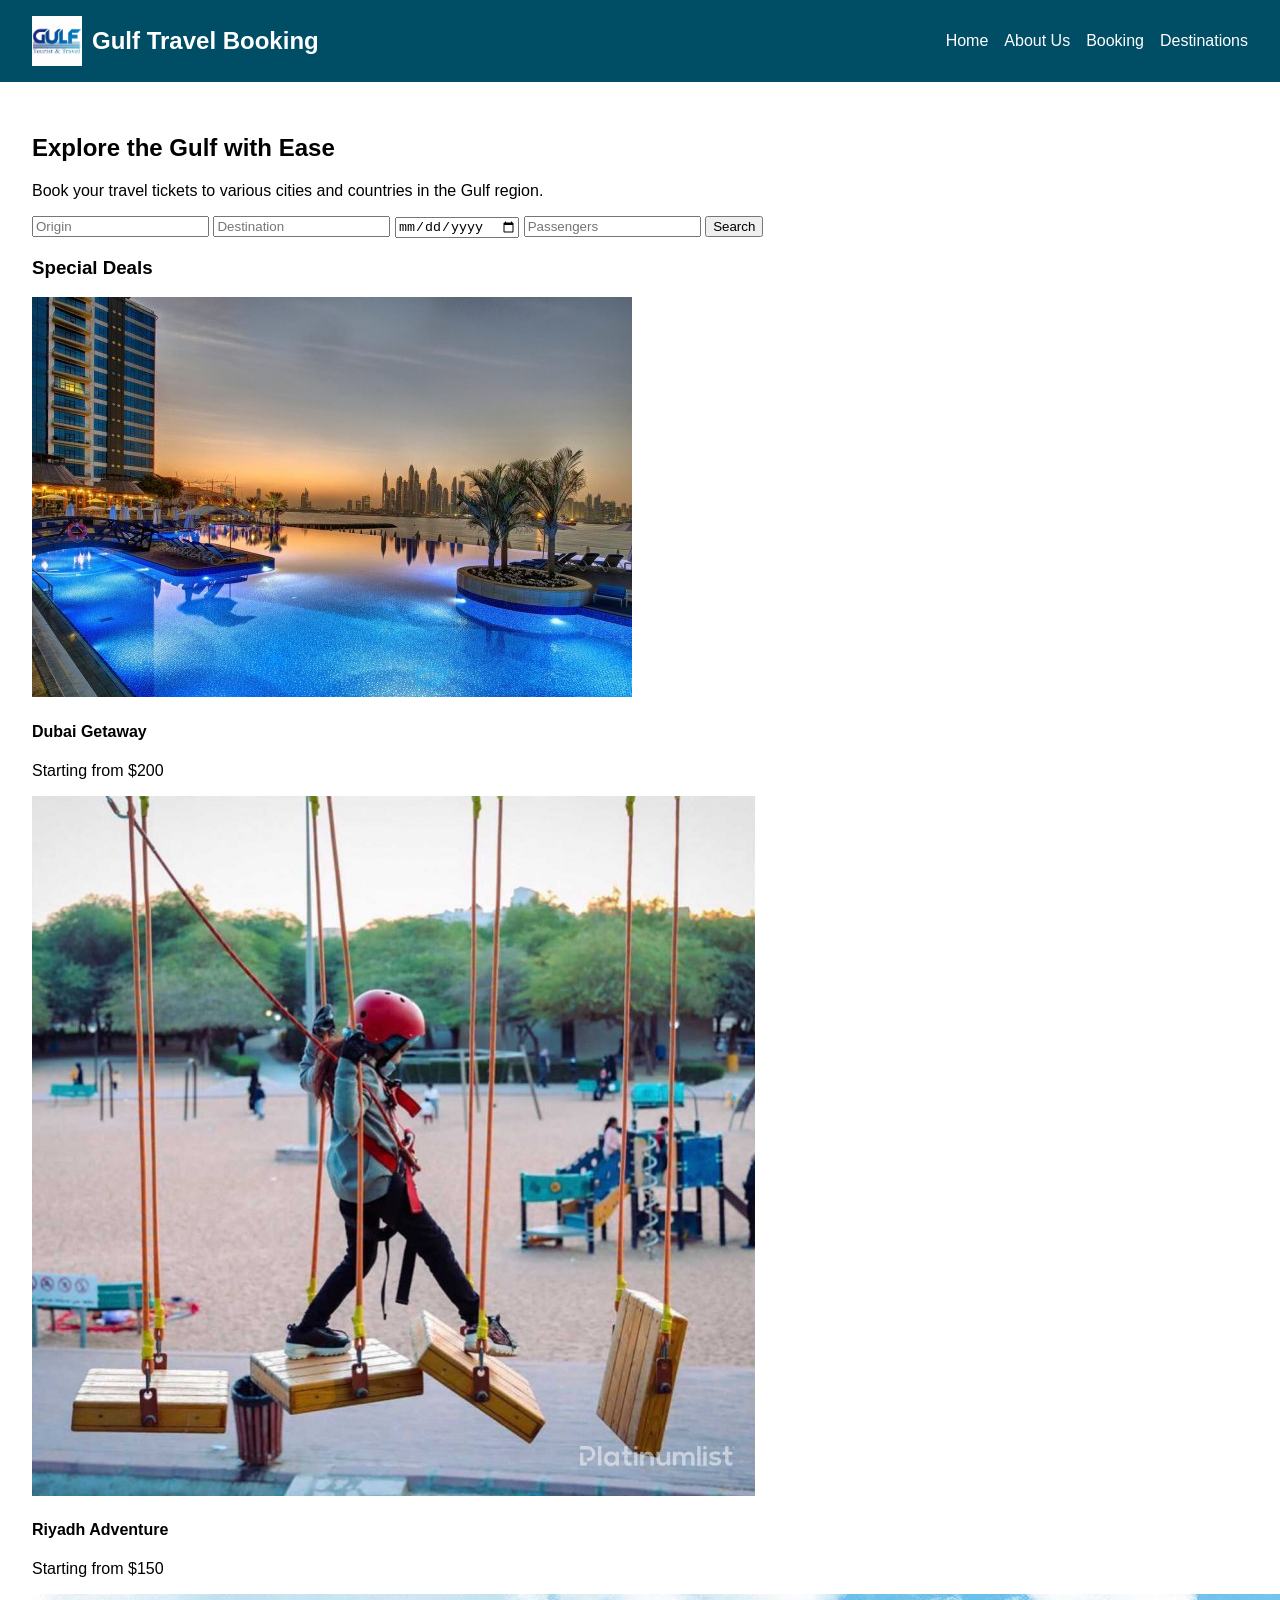
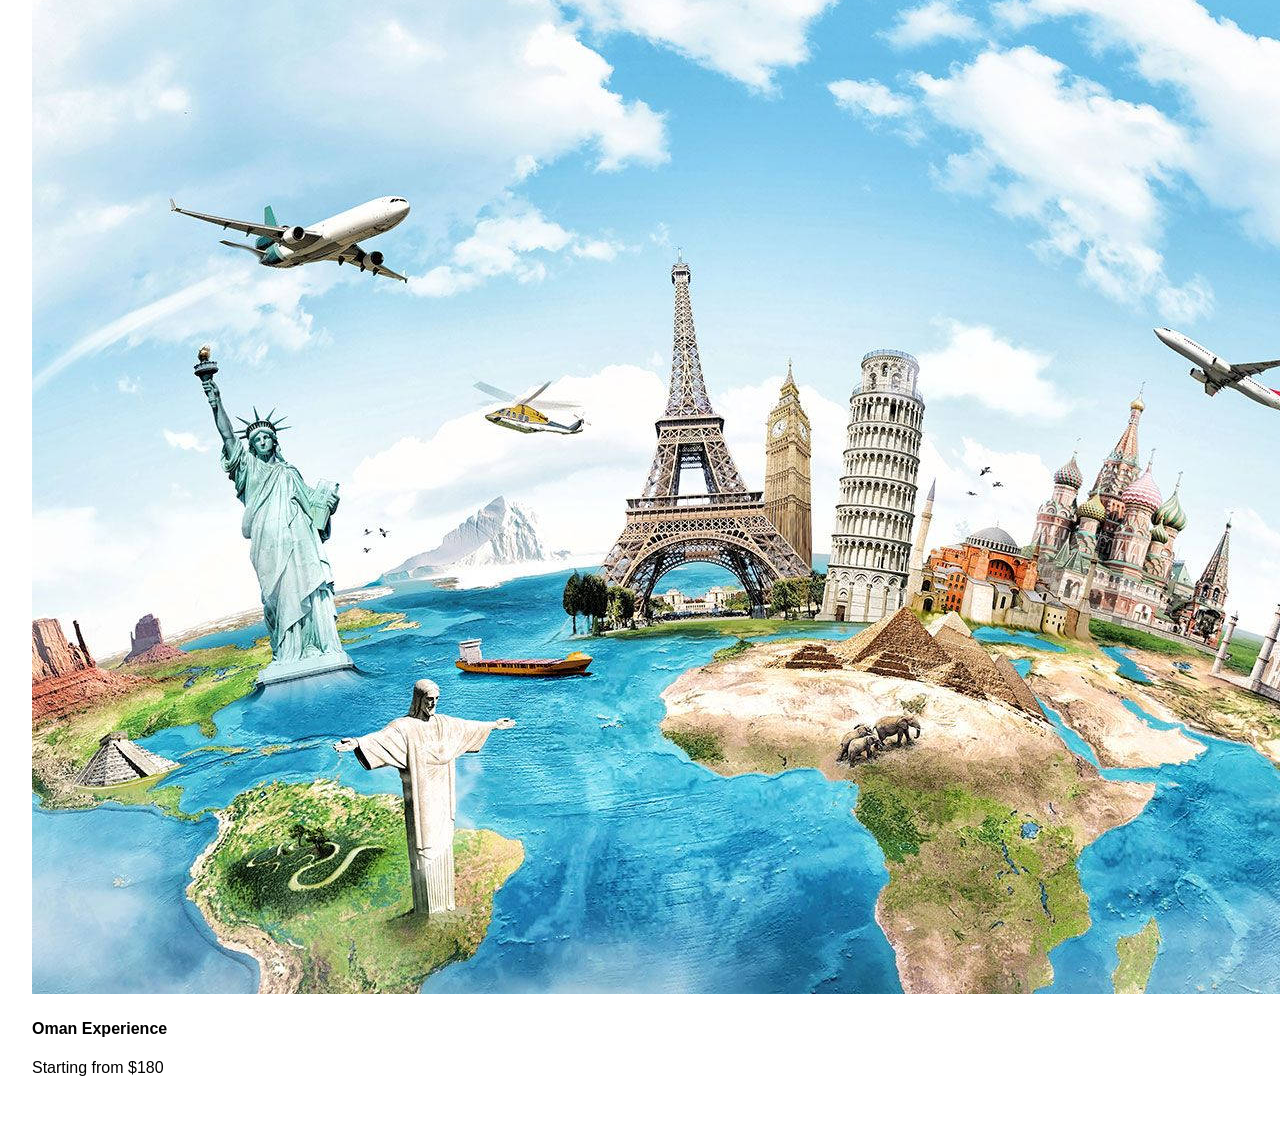
<file: index.html>
<!DOCTYPE html>
<html lang="en">
<head>
    <meta charset="UTF-8">
    <meta name="viewport" content="width=device-width, initial-scale=1.0">
    <title>Gulf Travel Booking</title>
    <link rel="stylesheet" href="styles.css">
</head>
<body>
    <header>
        <nav>
            <div class="logo">
                <img src="img/logo.jfif" alt="Logo" class="logo-img">
                <h1>Gulf Travel Booking</h1>
            </div>
            <ul class="nav-links">
                <li><a href="index.html">Home</a></li>
                <li><a href="about_us.html">About Us</a></li>
                <li><a href="booking.html">Booking</a></li>
                <li><a href="destinations.html">Destinations</a></li>
            </ul>
        </nav>
    </header>
    <main>
             <section class="hero">
            <div class="hero-content">
                <h2>Explore the Gulf with Ease</h2>
                <p>Book your travel tickets to various cities and countries in the Gulf region.</p>
                <form id="search-form">
                    <input type="text" id="origin" placeholder="Origin">
                    <input type="text" id="destination" placeholder="Destination">
                    <input type="date" id="departure-date" placeholder="Departure Date">
                    <input type="number" id="passengers" placeholder="Passengers">
                    <button type="submit">Search</button>
                </form>
            </div>
        </section>

        <section class="deals">
            <h3>Special Deals</h3>
            <div class="deal-cards">
                <div class="card">
                    <img src="img/deal1.jpg" alt="Deal 1">
                    <h4>Dubai Getaway</h4>
                    <p>Starting from $200</p>
                </div>
                <div class="card">
                    <img src="img/deal2.jpg" alt="Deal 2">
                    <h4>Riyadh Adventure</h4>
                    <p>Starting from $150</p>
                </div>
                <div class="card">
                    <img src="img/travel1.jpg" alt="Deal 3">
                    <h4>Oman Experience</h4>
                    <p>Starting from $180</p>
                </div>
            </div>
        </section>
    </main>
    <script src="script.js"></script>
</body>
</html>
</file>
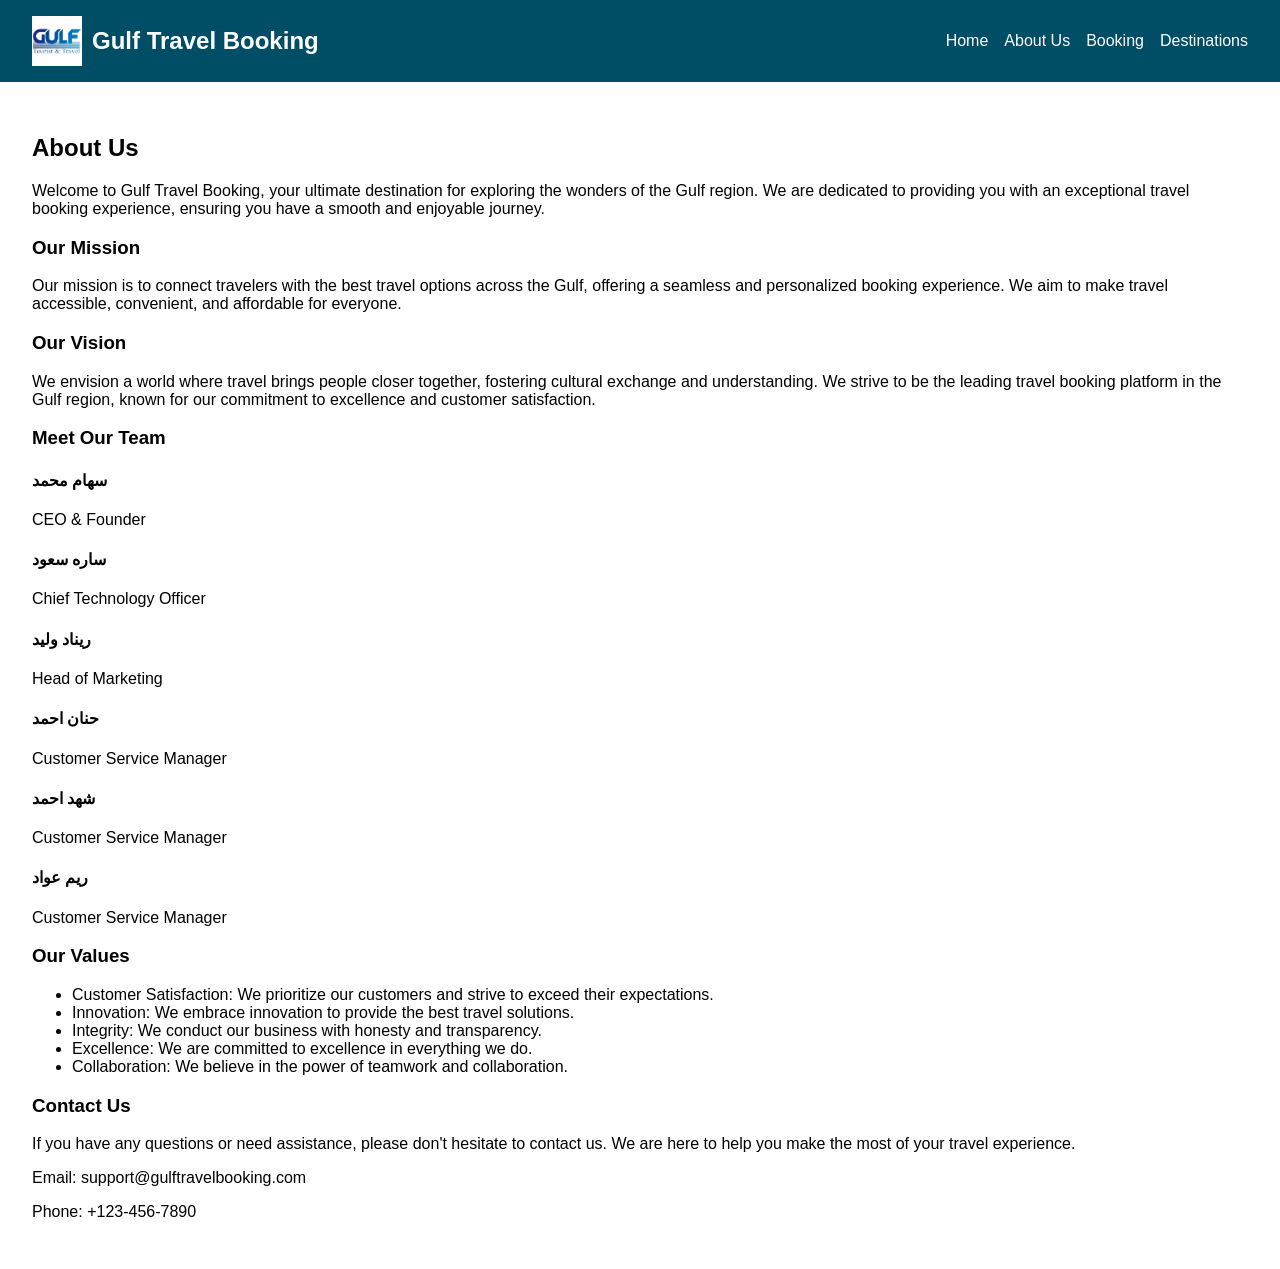
<file: about_us.html>
<!DOCTYPE html>
<html lang="en">
<head>
    <meta charset="UTF-8">
    <meta name="viewport" content="width=device-width, initial-scale=1.0">
    <title>Gulf Travel Booking</title>
    <link rel="stylesheet" href="styles.css">
</head>
<body>
    <header>
        <nav>
            <div class="logo">
                <img src="img/logo.jfif" alt="Logo" class="logo-img">
                <h1>Gulf Travel Booking</h1>
            </div>
            <ul class="nav-links">
                <li><a href="index.html">Home</a></li>
                <li><a href="about_us.html">About Us</a></li>
                <li><a href="booking.html">Booking</a></li>
                <li><a href="destinations.html">Destinations</a></li>
            </ul>
        </nav>
    </header>
    <main>
          <section class="about">
            <h2>About Us</h2>
            <p>Welcome to Gulf Travel Booking, your ultimate destination for exploring the wonders of the Gulf region. We are dedicated to providing you with an exceptional travel booking experience, ensuring you have a smooth and enjoyable journey.</p>

            <h3>Our Mission</h3>
            <p>Our mission is to connect travelers with the best travel options across the Gulf, offering a seamless and personalized booking experience. We aim to make travel accessible, convenient, and affordable for everyone.</p>

            <h3>Our Vision</h3>
            <p>We envision a world where travel brings people closer together, fostering cultural exchange and understanding. We strive to be the leading travel booking platform in the Gulf region, known for our commitment to excellence and customer satisfaction.</p>

            <h3>Meet Our Team</h3>
            <div class="team-grid">
                <div class="team-member">
                    
                    <h4>سهام محمد </h4>
                    <p>CEO & Founder</p>
                </div>
                <div class="team-member">
                    
                    <h4>ساره سعود </h4>
                    <p>Chief Technology Officer</p>
                </div>
                <div class="team-member">
                                        <h4>ريناد وليد </h4>
                    <p>Head of Marketing</p>
                </div>
                <div class="team-member">
                    
                    <h4>حنان احمد </h4>
                    <p>Customer Service Manager</p>
                </div>
                <div class="team-member">
                                       <h4>شهد احمد </h4>
                    <p>Customer Service Manager</p>
                </div>
                <div class="team-member">
                                        <h4>ريم عواد </h4>
                    <p>Customer Service Manager</p>
                </div>
            </div>

            <h3>Our Values</h3>
            <ul>
                <li>Customer Satisfaction: We prioritize our customers and strive to exceed their expectations.</li>
                <li>Innovation: We embrace innovation to provide the best travel solutions.</li>
                <li>Integrity: We conduct our business with honesty and transparency.</li>
                <li>Excellence: We are committed to excellence in everything we do.</li>
                <li>Collaboration: We believe in the power of teamwork and collaboration.</li>
            </ul>

            <h3>Contact Us</h3>
            <p>If you have any questions or need assistance, please don't hesitate to contact us. We are here to help you make the most of your travel experience.</p>
            <p>Email: support@gulftravelbooking.com</p>
            <p>Phone: +123-456-7890</p>
        </section>
    </main>
    <script src="script.js"></script>
</body>
</html>
</file>
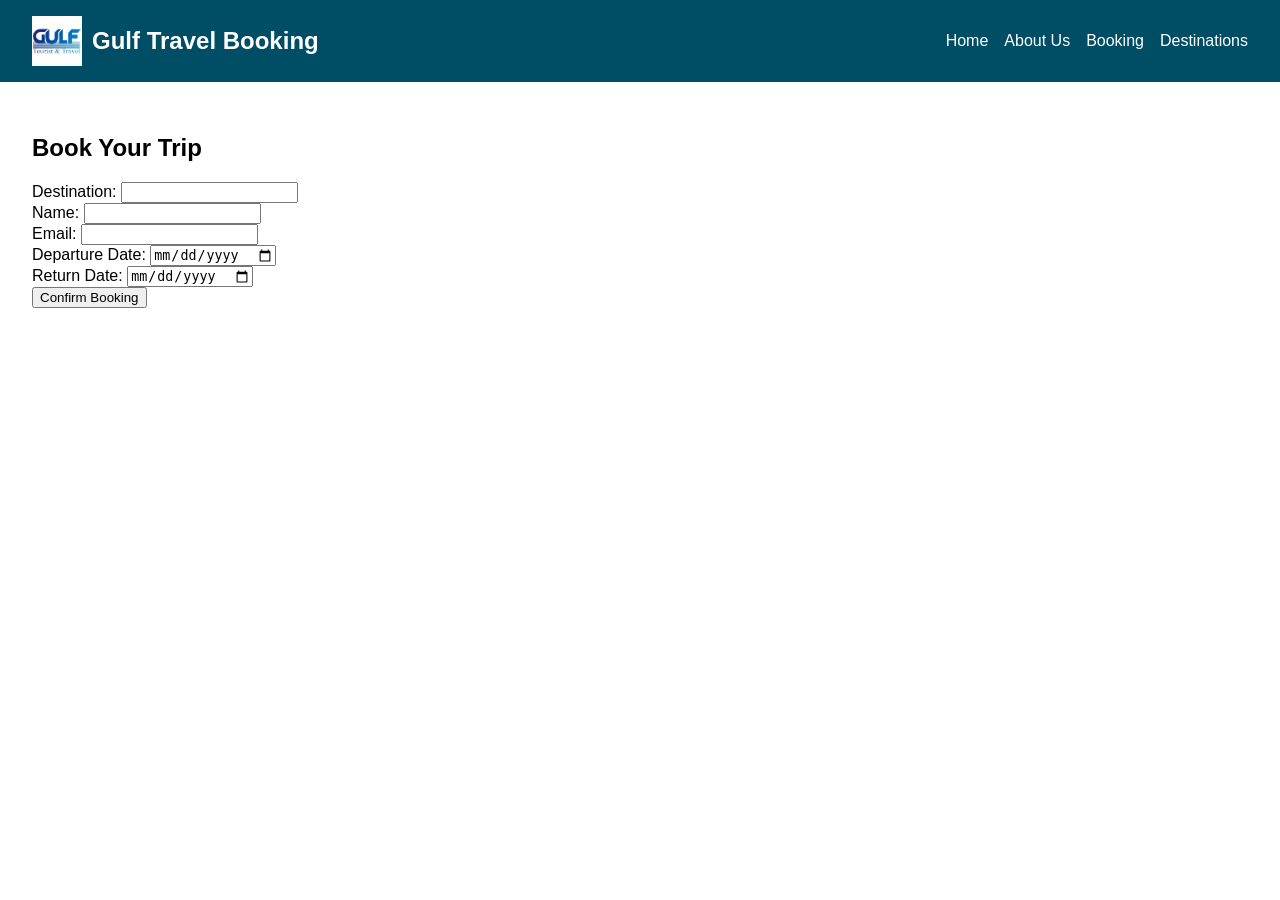
<file: booking.html>
<!DOCTYPE html>
<html lang="en">
<head>
    <meta charset="UTF-8">
    <meta name="viewport" content="width=device-width, initial-scale=1.0">
    <title>Gulf Travel Booking</title>
    <link rel="stylesheet" href="styles.css">
</head>
<body>
    <header>
        <nav>
            <div class="logo">
                <img src="img/logo.jfif" alt="Logo" class="logo-img">
                <h1>Gulf Travel Booking</h1>
            </div>
            <ul class="nav-links">
                <li><a href="index.html">Home</a></li>
                <li><a href="about_us.html">About Us</a></li>
                <li><a href="booking.html">Booking</a></li>
                <li><a href="destinations.html">Destinations</a></li>
            </ul>
        </nav>
    </header>
    <main>
         <section  class="booking-section">
            <h2>Book Your Trip</h2>
            <form id="booking-form">
                <div class="form-group">
                    <label for="destination">Destination:</label>
                    <input type="text" id="destination" name="destination" readonly>
                </div>
                <div class="form-group">
                    <label for="name">Name:</label>
                    <input type="text" id="name" name="name" required>
                </div>
                <div class="form-group">
                    <label for="email">Email:</label>
                    <input type="email" id="email" name="email" required>
                </div>
                <div class="form-group">
                    <label for="departure-date">Departure Date:</label>
                    <input type="date" id="departure-date" name="departure-date" required>
                </div>
                <div class="form-group">
                    <label for="return-date">Return Date:</label>
                    <input type="date" id="return-date" name="return-date" required>
                </div>
                <button type="submit">Confirm Booking</button>
            </form>
        </section>
    </main>
    <script src="script.js"></script>
</body>
</html>
</file>
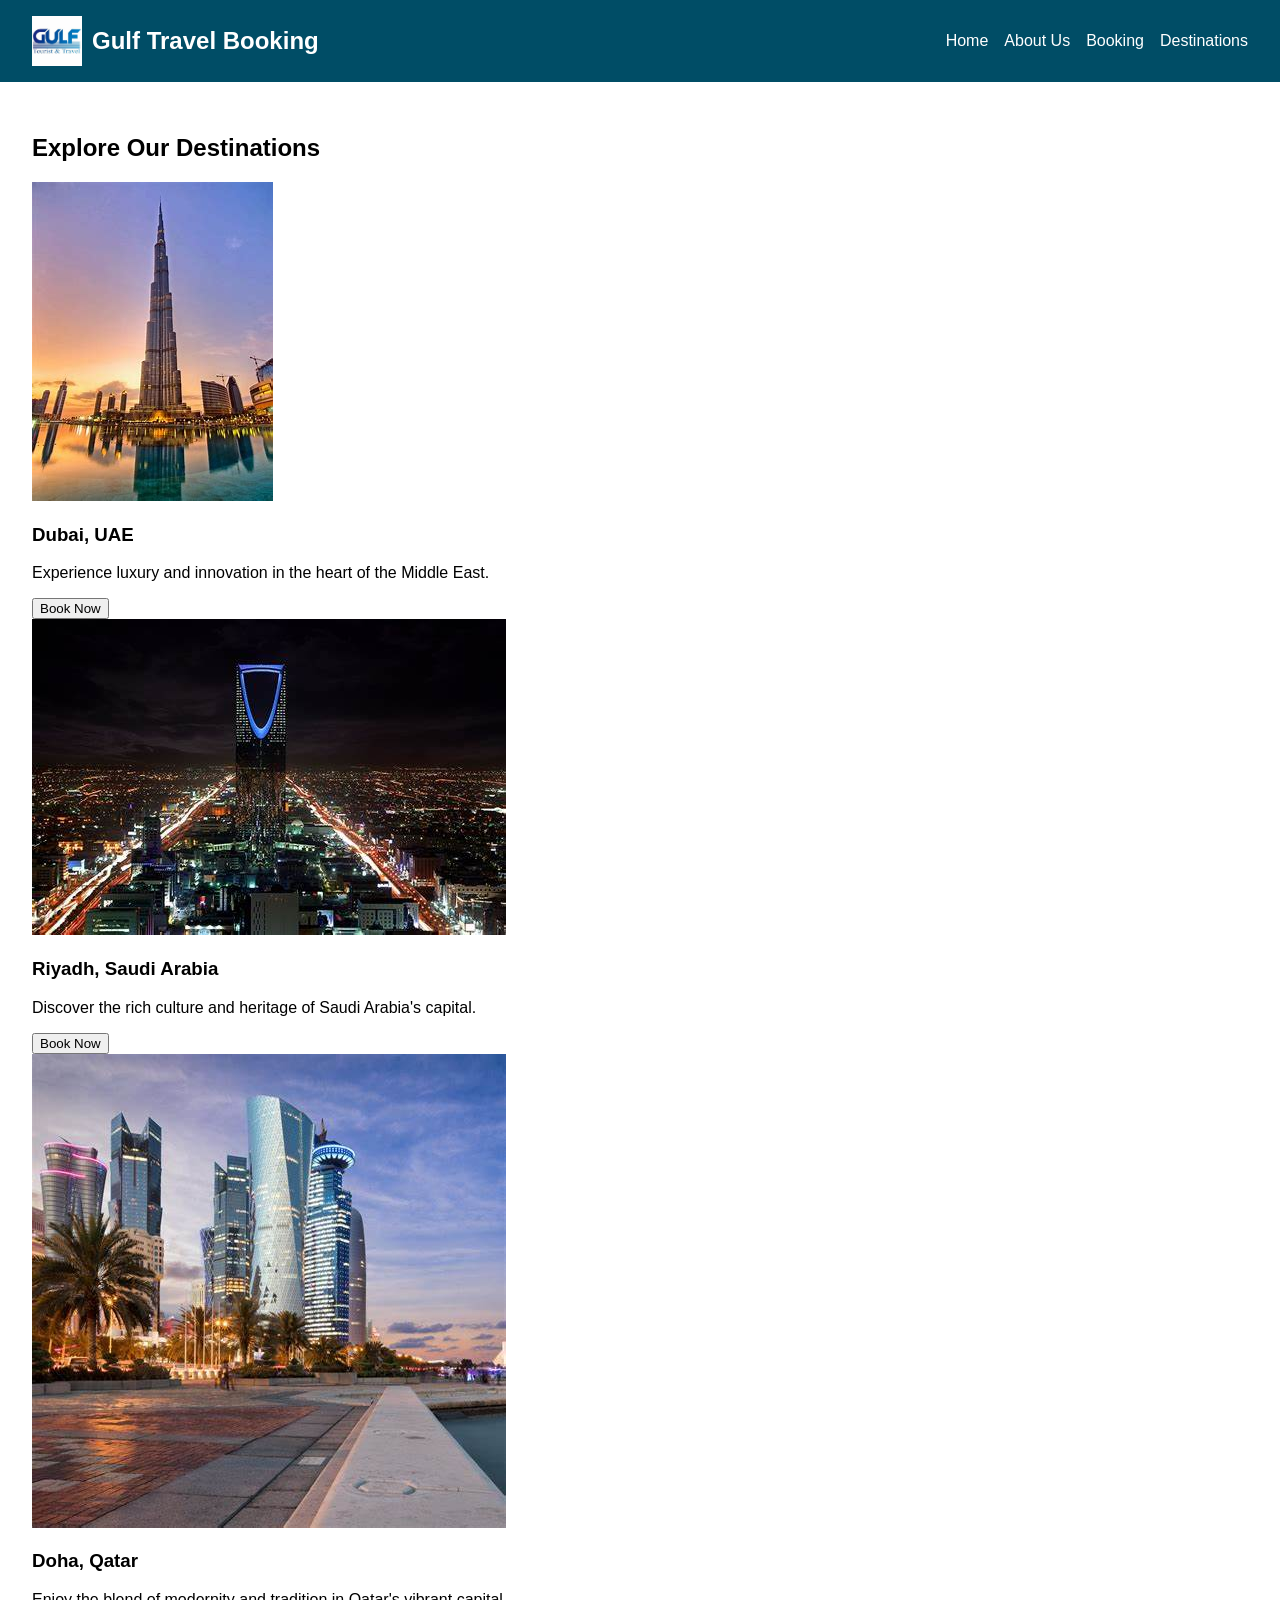
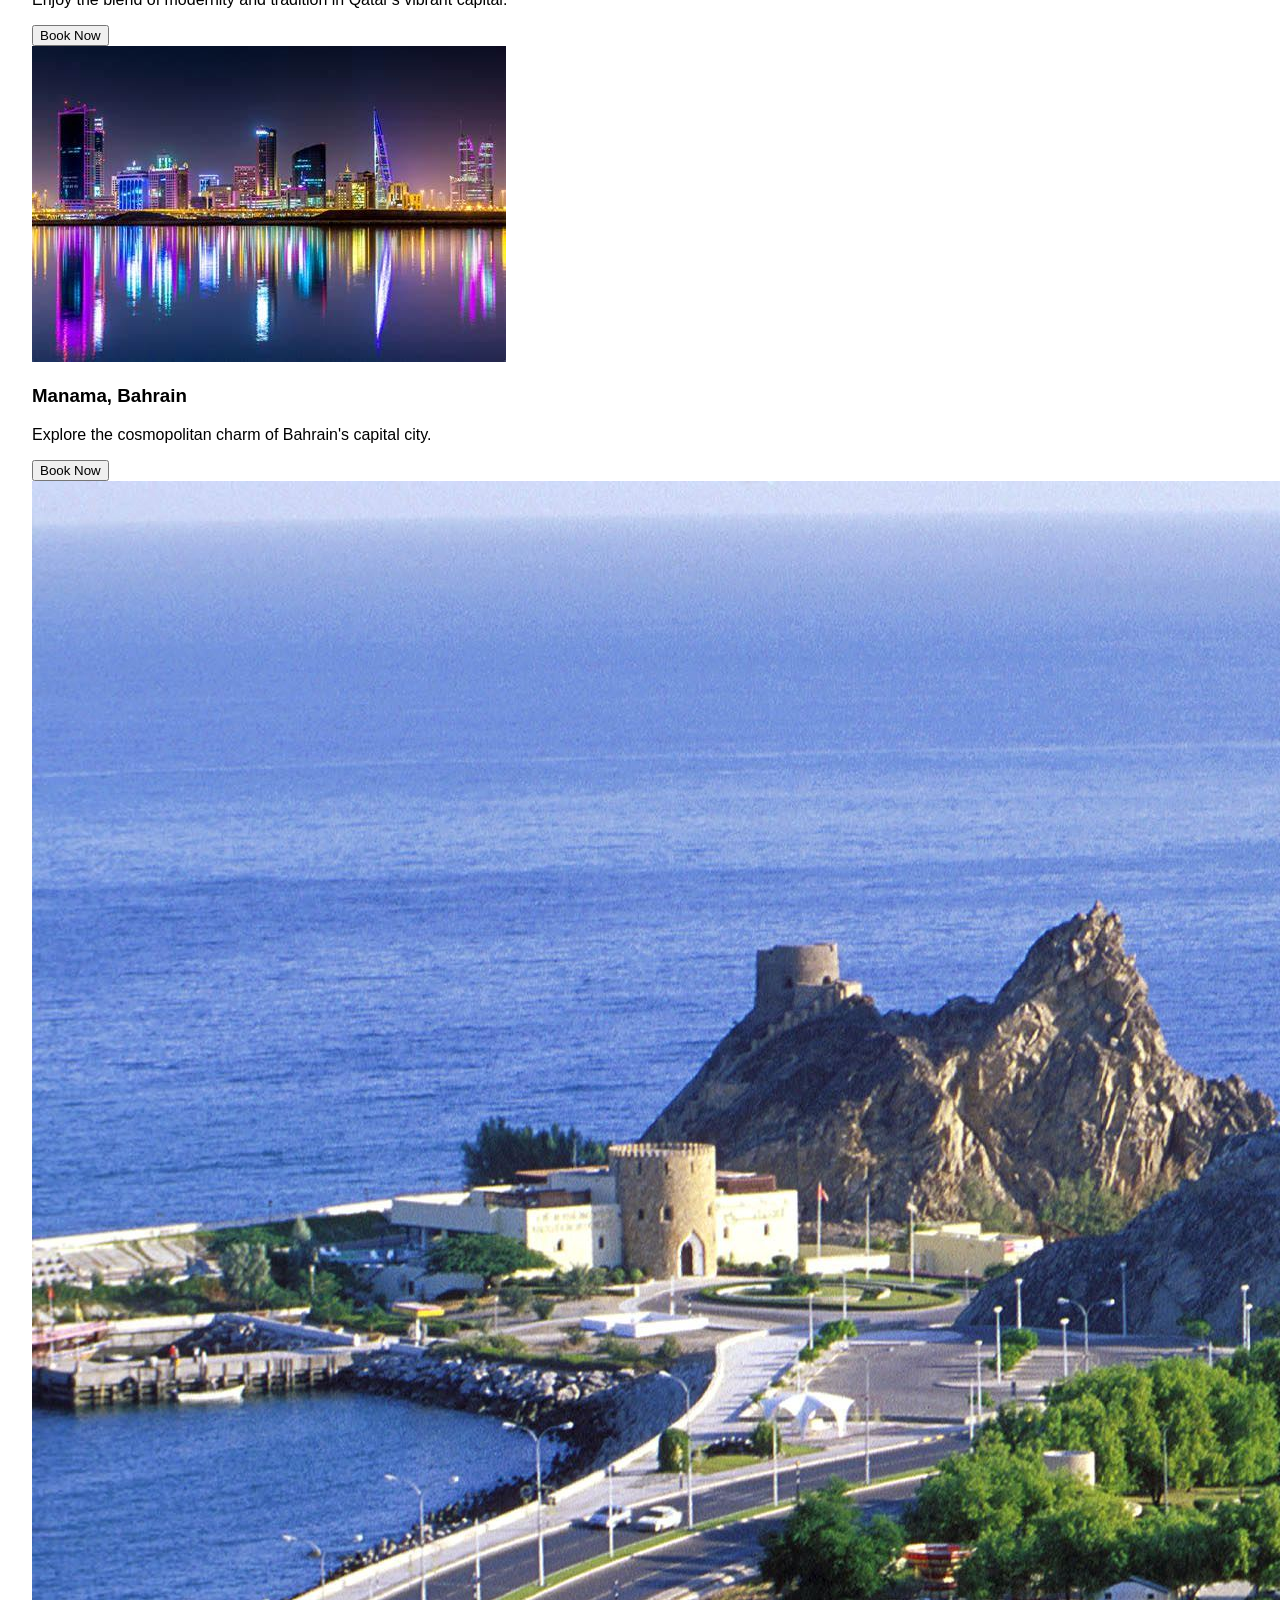
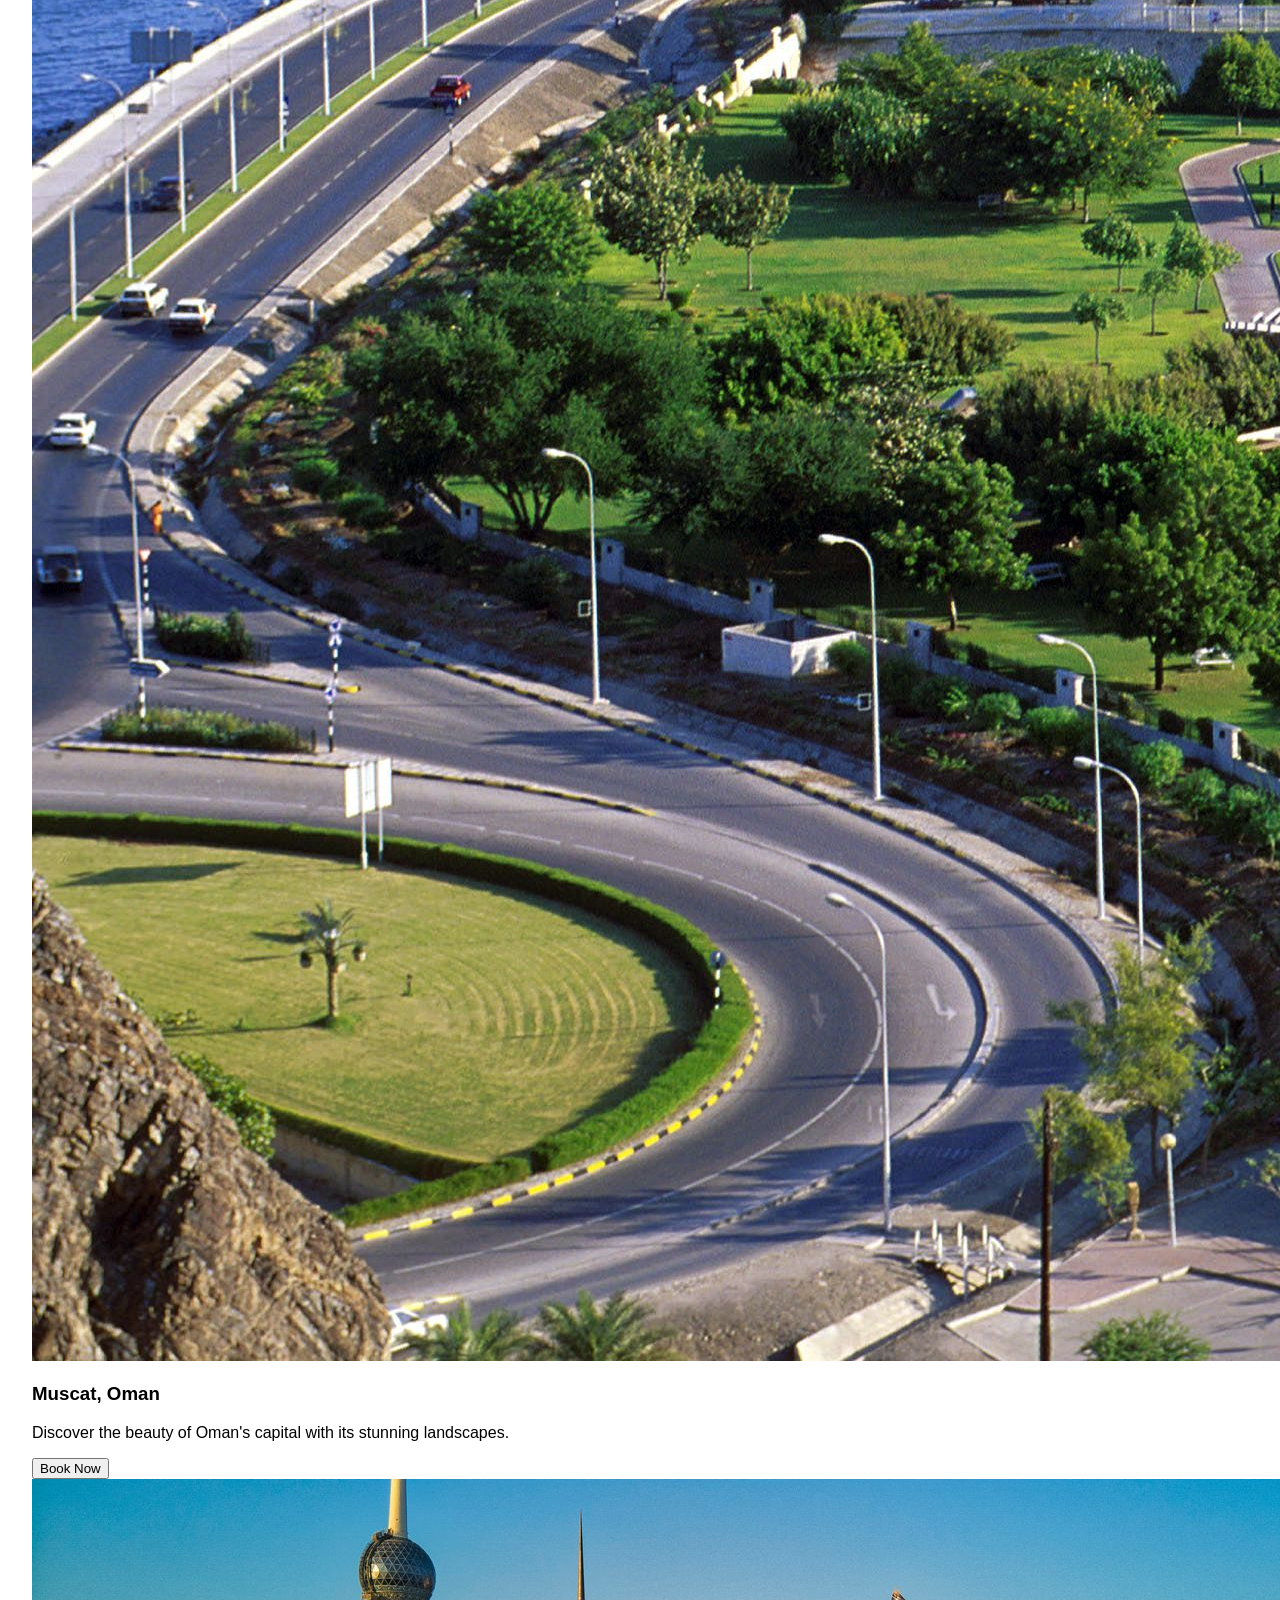
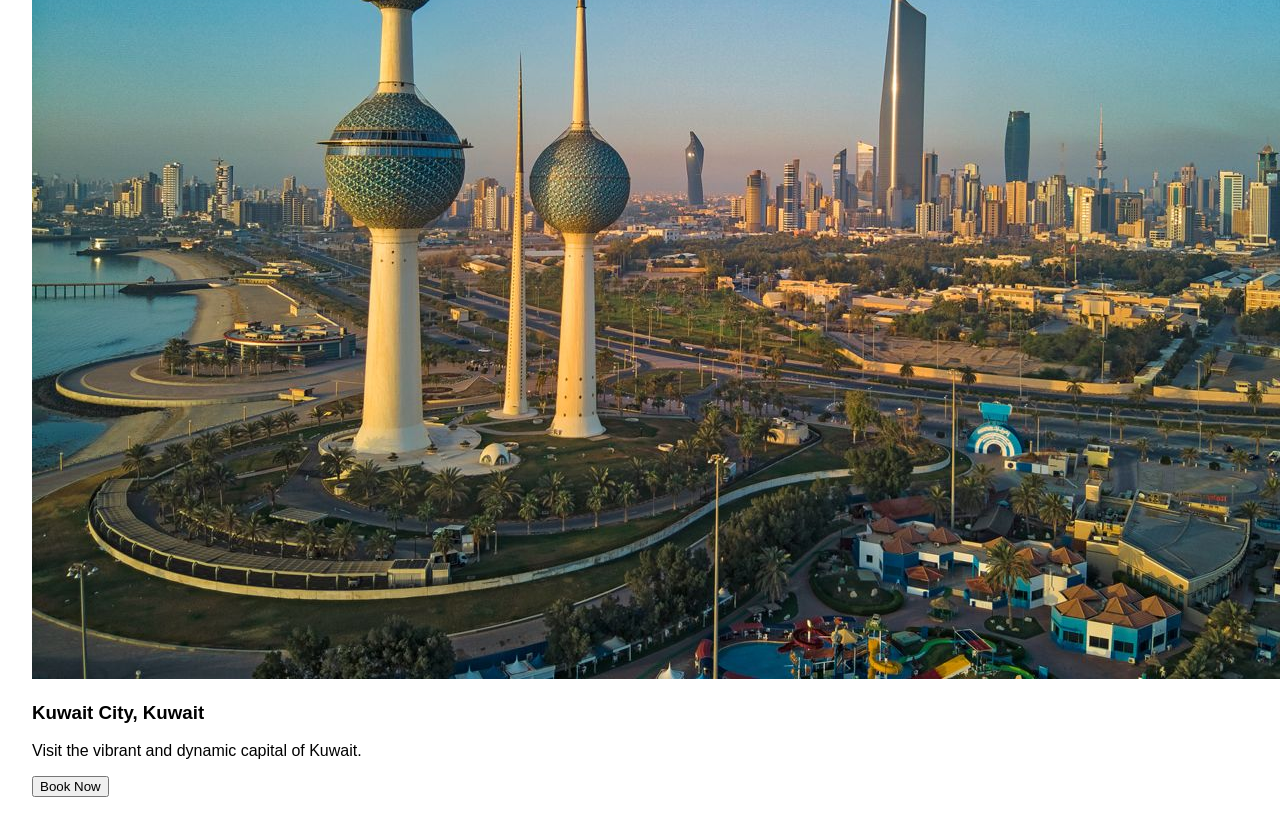
<file: destinations.html>
<!DOCTYPE html>
<html lang="en">
<head>
    <meta charset="UTF-8">
    <meta name="viewport" content="width=device-width, initial-scale=1.0">
    <title>Gulf Travel Booking</title>
    <link rel="stylesheet" href="styles.css">
</head>
<body>
    <header>
        <nav>
            <div class="logo">
                <img src="img/logo.jfif" alt="Logo" class="logo-img">
                <h1>Gulf Travel Booking</h1>
            </div>
            <ul class="nav-links">
                <li><a href="index.html">Home</a></li>
                <li><a href="about_us.html">About Us</a></li>
                <li><a href="booking.html">Booking</a></li>
                <li><a href="destinations.html">Destinations</a></li>
            </ul>
        </nav>
    </header>
    <main>
                <section class="destinations">
            <h2>Explore Our Destinations</h2>
            <div class="destination-grid">
                <div class="destination-card">
                    <img src="img/emirates.jfif" alt="Dubai">
                    <h3>Dubai, UAE</h3>
                    <p>Experience luxury and innovation in the heart of the Middle East.</p>
                    <button onclick="bookDestination('Dubai')">Book Now</button>
                </div>
                <div class="destination-card">
                    <img src="img/saudia.jfif" alt="Riyadh">
                    <h3>Riyadh, Saudi Arabia</h3>
                    <p>Discover the rich culture and heritage of Saudi Arabia's capital.</p>
                    <button onclick="bookDestination('Riyadh')">Book Now</button>
                </div>
                <div class="destination-card">
                    <img src="img/doha.jfif" alt="Doha">
                    <h3>Doha, Qatar</h3>
                    <p>Enjoy the blend of modernity and tradition in Qatar's vibrant capital.</p>
                    <button onclick="bookDestination('Doha')">Book Now</button>
                </div>
                <div class="destination-card">
                    <img src="img/manama.jfif" alt="Manama">
                    <h3>Manama, Bahrain</h3>
                    <p>Explore the cosmopolitan charm of Bahrain's capital city.</p>
                    <button onclick="bookDestination('Manama')">Book Now</button>
                </div>
                <div class="destination-card">
                    <img src="img/muscat.jpg" alt="Muscat">
                    <h3>Muscat, Oman</h3>
                    <p>Discover the beauty of Oman's capital with its stunning landscapes.</p>
                    <button onclick="bookDestination('Muscat')">Book Now</button>
                </div>
                <div class="destination-card">
                    <img src="img/kuwait.jfif" alt="Kuwait City">
                    <h3>Kuwait City, Kuwait</h3>
                    <p>Visit the vibrant and dynamic capital of Kuwait.</p>
                    <button onclick="bookDestination('Kuwait City')">Book Now</button>
                </div>
            </div>
        </section>
    </main>
    <script src="script.js"></script>
</body>
</html>
</file>
<file: styles.css>
body {
    font-family: Arial, sans-serif;
    margin: 0;
    padding: 0;
}

header {
    background-color: #004d66;
    color: white;
    padding: 1em 0;
}

nav {
    display: flex;
    justify-content: space-between;
    align-items: center;
    padding: 0 2em;
}

.logo {
    display: flex;
    align-items: center;
}

.logo-img {
    height: 50px;
    margin-right: 10px;
}

.logo h1 {
    margin: 0;
}

.nav-links {
    list-style: none;
    display: flex;
    gap: 1em;
}

.nav-links li {
    margin: 0;
}

.nav-links a {
    color: white;
    text-decoration: none;
}

main {
    padding: 2em;
}

@media (max-width: 768px) {
    nav {
        flex-direction: column;
        text-align: center;
    }

    .nav-links {
        flex-direction: column;
        gap: 0.5em;
    }
}

@media (max-width: 480px) {
    .logo h1 {
        font-size: 1.2em;
    }

    .logo-img {
        height: 40px;
    }
}
</file>
